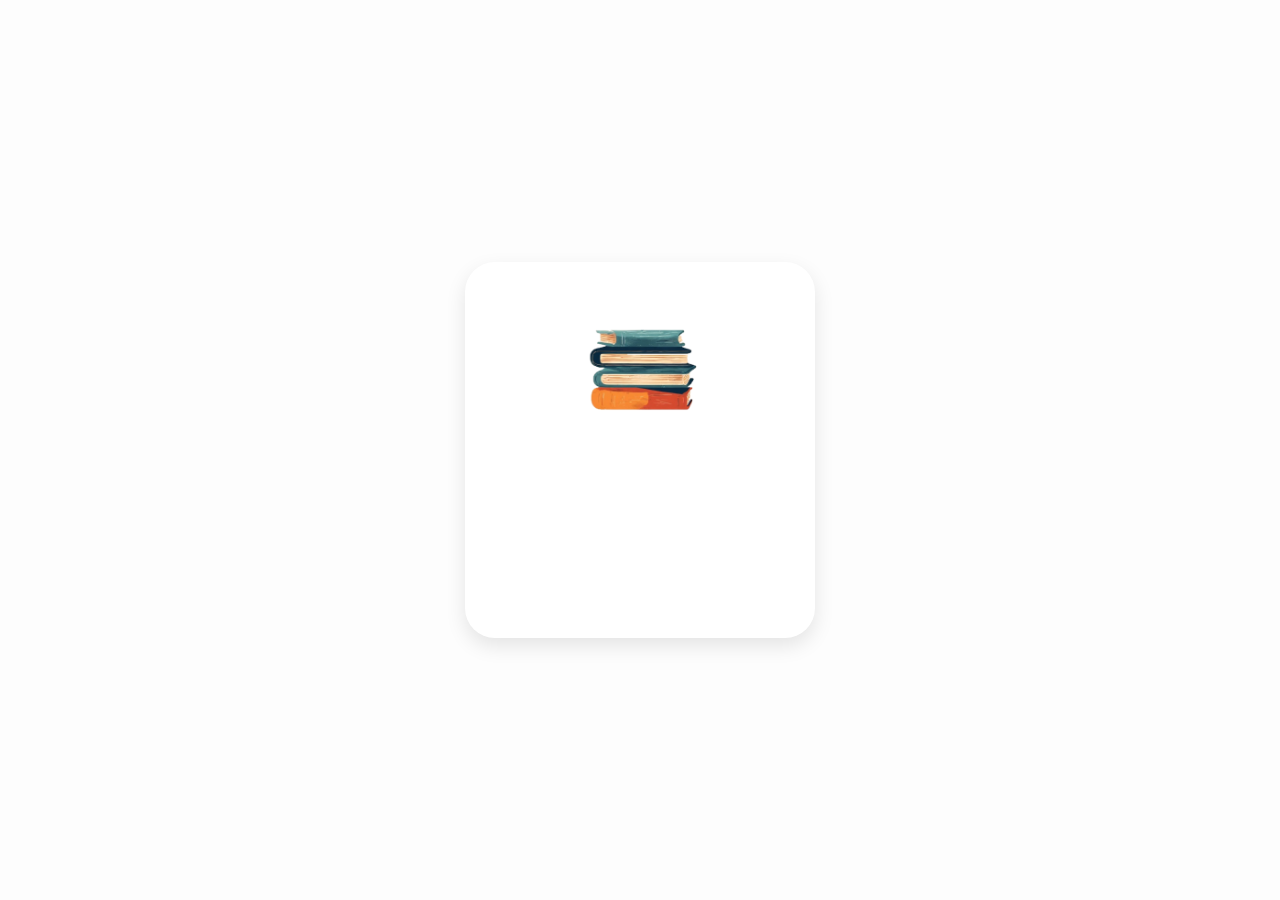
<file: index.html>
<!DOCTYPE html>
<html lang="en">
<head>
    <meta charset="UTF-8">
    <meta name="viewport" content="width=device-width, initial-scale=1.0">
    <title>Grammar Foundation</title>
    <link rel="stylesheet" href="css/style.css">
</head>
<body>
    <!-- Main content -->
    <div class="container" id="main-screen">
        <img src="images/logo1.png" alt="Grammar Foundation Logo" class="logo">
        <h1 class="title">Grammar Foundation</h1>
        <p class="subtitle">Learn English grammar easily</p>
       <a href="menu/next-page.html" id="start-btn" class="start-btn">Get Started</a>

    </div>

    <!-- Loading screen -->
    <div class="loading-screen" id="loading-screen">
        <div class="spinner"></div>
        <p>Loading...</p>
    </div>

    <script src="js/script.js"></script>
</body>
</html>
</file>
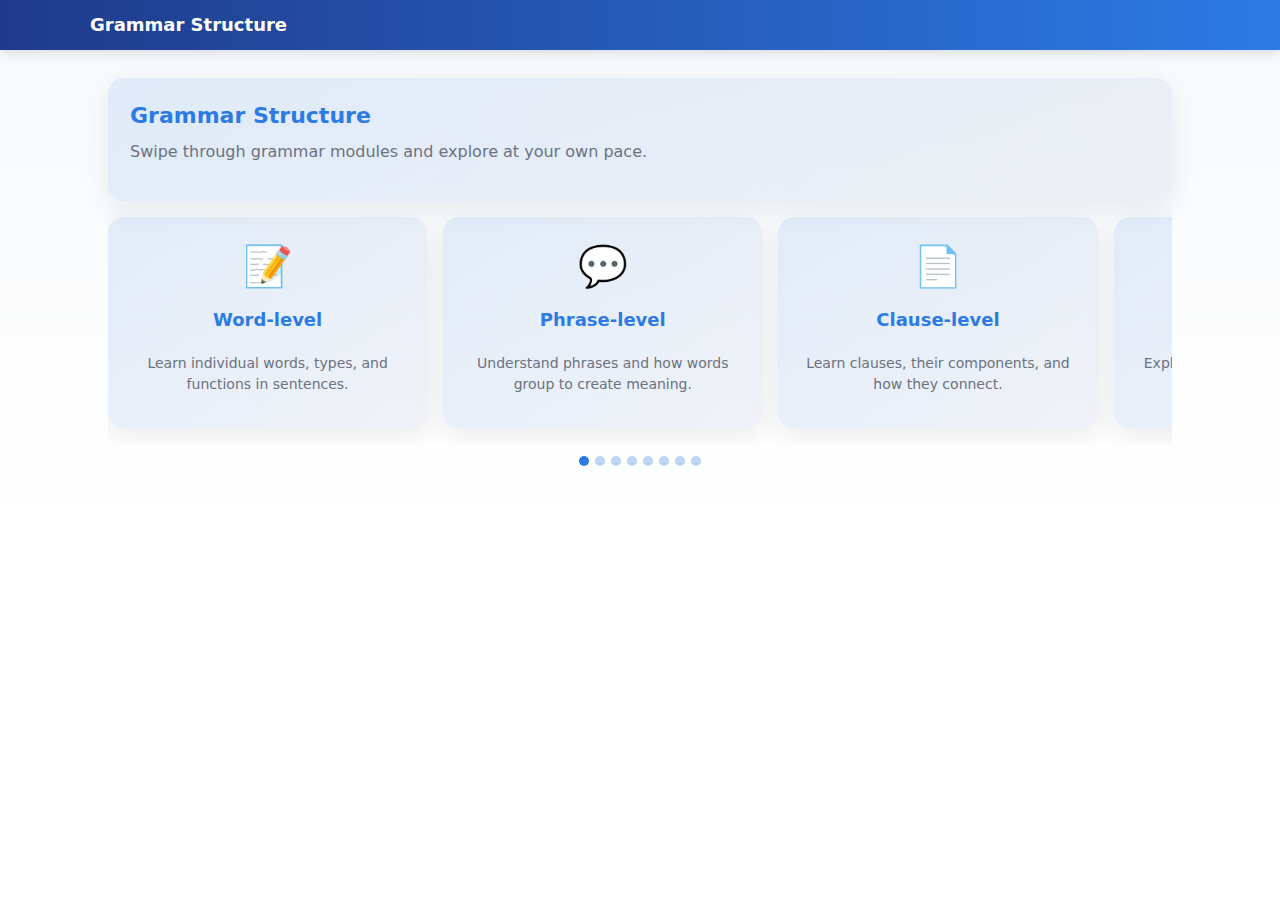
<file: menu-main/grammar-structure.html>
<!DOCTYPE html>
<html lang="en">
  <head>
    <meta charset="UTF-8" />
    <meta name="viewport" content="width=device-width, initial-scale=1.0" />
    <title>Grammar Structure</title>
    <link rel="stylesheet" href="../css/grammar-structure.css" />
  </head>
  <body>
    <header class="page-header">
    <div class="header-inner">
      <div class="brand">Grammar Structure</div>
    </div>
  </header>

  <main class="page" id="main-content">
    <section class="intro-section">
      <div class="intro-left">
        <h1 id="intro-title">Grammar Structure</h1>
        <p class="lead">Swipe through grammar modules and explore at your own pace.</p>
      </div>
    </section>

    <section class="carousel-section">
      <div class="carousel-container">
        <div class="carousel" id="carousel">
          <a href="word_level.html" class="carousel-item" data-module="word">
            <div class="carousel-icon">📝</div>
            <h2>Word-level</h2>
            <p>Learn individual words, types, and functions in sentences.</p>
          </a>

          <a href="phrase_level.html" class="carousel-item" data-module="phrase">
            <div class="carousel-icon">💬</div>
            <h2>Phrase-level</h2>
            <p>Understand phrases and how words group to create meaning.</p>
          </a>

          <a href="clause_level.html" class="carousel-item" data-module="clause">
            <div class="carousel-icon">📄</div>
            <h2>Clause-level</h2>
            <p>Learn clauses, their components, and how they connect.</p>
          </a>

          <a href="sentence_types.html" class="carousel-item" data-module="sentence">
            <div class="carousel-icon">✏️</div>
            <h2>Sentence Types</h2>
            <p>Explore different sentence types and their structures.</p>
          </a>

          <a href="articles_determiners.html" class="carousel-item" data-module="articles">
            <div class="carousel-icon">📌</div>
            <h2>Articles & Determiners</h2>
            <p>Master articles (a, an, the) and determiners.</p>
          </a>

          <a href="voice.html" class="carousel-item" data-module="voice">
            <div class="carousel-icon">🔊</div>
            <h2>Voice</h2>
            <p>Learn active and passive voice usage.</p>
          </a>

          <a href="speech.html" class="carousel-item" data-module="speech">
            <div class="carousel-icon">🗣️</div>
            <h2>Speech</h2>
            <p>Understand direct and indirect speech rules.</p>
          </a>

          <a href="punctuation.html" class="carousel-item" data-module="punctuation">
            <div class="carousel-icon">❗</div>
            <h2>Punctuation</h2>
            <p>Master punctuation marks for clarity and correctness.</p>
          </a>
        </div>
      </div>

      <div class="carousel-dots" id="carousel-dots"></div>
    </section>
  </main>

    <script src="../js/grammar.js"></script>
  </body>
</html>
</file>
<file: css/grammar-structure.css>
/* Horizontal carousel */
.carousel-container {
  overflow-x: auto;
  scroll-snap-type: x mandatory;
  -webkit-overflow-scrolling: touch;
  padding: 16px 0;
}

.carousel {
  display: flex;
  gap: 16px;
}

.carousel-item {
  display: flex;
  flex-direction: column;
  align-items: center;
  text-decoration: none; /* remove underline */
  color: inherit;        /* keep your text colors */
  flex: 0 0 80%;
  scroll-snap-align: start;
  background: linear-gradient(135deg, rgba(44,123,229,0.12), rgba(31,58,138,0.06));
  border-radius: 16px;
  padding: 20px;
  box-shadow: 0 8px 28px rgba(15,23,42,0.08);
  transition: transform 0.3s ease, box-shadow 0.3s ease;
}


.carousel-item:hover {
  transform: scale(1.03);
  box-shadow: 0 12px 36px rgba(15,23,42,0.1);
}

.carousel-icon {
  font-size: 40px;
  margin-bottom: 12px;
}

.carousel-item h2 {
  font-size: 18px;
  margin: 0 0 6px;
  text-align: center;
  color: var(--accent-2);
}

.carousel-item p {
  font-size: 14px;
  text-align: center;
  color: var(--muted);
}

/* Dots */
.carousel-dots {
  display: flex;
  justify-content: center;
  margin-top: 12px;
  gap: 6px;
}

.carousel-dots span {
  display: block;
  width: 10px;
  height: 10px;
  background: rgba(44,123,229,0.3);
  border-radius: 50%;
  transition: background 0.3s ease;
}

.carousel-dots span.active {
  background: var(--accent-2);
}

/* Mobile responsiveness */
@media (min-width: 600px) {
  .carousel-item {
    flex: 0 0 45%;
  }
}
@media (min-width: 1000px) {
  .carousel-item {
    flex: 0 0 30%;
  }
}


/* Modern polished styles for Grammar Foundation
   Notes:
   - Uses CSS variables for easy theme tweaks
   - Entrance animation stagger controlled by --i set in JS
   - Accessible focus styles and reduced-motion support included
*/

:root {
  --bg: #f7f9fb;
  --card: #ffffff;
  --muted: #6b7280;
  --accent: #1f3a8a; /* deep indigo */
  --accent-2: #2c7be5;
  --glass: rgba(255, 255, 255, 0.6);
  --radius-lg: 18px;
  --shadow-soft: 0 8px 28px rgba(15, 23, 42, 0.08);
  --shadow-subtle: 0 4px 12px rgba(15, 23, 42, 0.06);
  --max-width: 1100px;
  --gap: 20px;
}

* {
  box-sizing: border-box;
}
html,
body {
  height: 100%;
}
body {
  margin: 0;
  font-family: system-ui, -apple-system, "Segoe UI", Roboto, "Helvetica Neue",
    Arial;
  background: linear-gradient(180deg, var(--bg), #ffffff 60%);
  color: #0f172a;
  -webkit-font-smoothing: antialiased;
  -moz-osx-font-smoothing: grayscale;
  line-height: 1.45;
}

/* Header */
.page-header {
  position: sticky;
  top: 0;
  background: linear-gradient(90deg, var(--accent), var(--accent-2));
  color: #fff;
  padding: 12px 18px;
  box-shadow: 0 3px 10px rgba(2, 6, 23, 0.12);
  z-index: 120;
}
.header-inner {
  display: flex;
  align-items: center;
  justify-content: space-between;
  max-width: var(--max-width);
  margin: 0 auto;
}
.brand {
  display: flex;
  align-items: center;
  gap: 12px;
  font-weight: 700;
  font-size: 18px;
}
.brand svg {
  color: #fff;
  opacity: 0.95;
}
.brand-title {
  letter-spacing: 0.2px;
}
.nav {
  display: flex;
  gap: 12px;
}
.nav-link {
  color: rgba(255, 255, 255, 0.9);
  text-decoration: none;
  font-size: 14px;
  padding: 8px;
}
.nav-link:hover {
  opacity: 0.92;
  text-decoration: underline;
}

/* Page container */
.page {
  max-width: var(--max-width);
  margin: 28px auto;
  padding: 0 18px;
}

/* Intro / hero */
.intro-section {
  display: flex;
  gap: 22px;
  align-items: center;
  background: linear-gradient(
    135deg,
    rgba(44, 123, 229, 0.12),
    rgba(31, 58, 138, 0.06)
  );
  padding: 22px;
  border-radius: 16px;
  box-shadow: var(--shadow-soft);
  overflow: hidden;
}
.intro-left {
  flex: 1;
  min-width: 260px;
}
#intro-title {
  margin: 0 0 8px;
  font-size: 22px;
  color: var(--accent-2);
}
.lead {
  margin: 0 0 16px;
  color: var(--muted);
}
.intro-ctas {
  display: flex;
  gap: 12px;
  flex-wrap: wrap;
}
.btn {
  display: inline-flex;
  align-items: center;
  justify-content: center;
  padding: 10px 16px;
  border-radius: 12px;
  text-decoration: none;
  font-weight: 600;
  font-size: 14px;
  border: 1px solid transparent;
  cursor: pointer;
}
.btn.primary {
  background: linear-gradient(90deg, var(--accent-2), var(--accent));
  color: #fff;
  box-shadow: 0 6px 18px rgba(44, 123, 229, 0.14);
}
.btn.ghost {
  background: transparent;
  border-color: rgba(15, 23, 42, 0.06);
  color: var(--accent-2);
}

/* intro illustration */
.intro-right {
  width: 180px;
  display: flex;
  align-items: center;
  justify-content: center;
}
.intro-illustration {
  max-width: 100%;
  height: auto;
  display: block;
  filter: drop-shadow(0 10px 20px rgba(44, 123, 229, 0.06));
}

/* Cards grid */
.cards-wrap {
  margin-top: 22px;
}
.cards-grid {
  display: grid;
  grid-template-columns: repeat(1, 1fr);
  gap: var(--gap);
}

/* responsive grid */
@media (min-width: 600px) {
  .cards-grid {
    grid-template-columns: repeat(2, 1fr);
  }
}
@media (min-width: 1000px) {
  .cards-grid {
    grid-template-columns: repeat(3, 1fr);
  }
}

/* Card */
.card {
  background: linear-gradient(180deg, var(--card), rgba(255, 255, 255, 0.98));
  border-radius: var(--radius-lg);
  box-shadow: var(--shadow-subtle);
  overflow: hidden;
  display: flex;
  flex-direction: column;
  gap: 14px;
  padding: 14px;
  transform-origin: center;
  will-change: transform, opacity;
  opacity: 0;
  /* initial offscreen transform; directional classes modify further */
  transform: translateY(10px) scale(0.995);
  transition: transform 650ms cubic-bezier(0.2, 0.9, 0.3, 1), opacity 420ms ease,
    box-shadow 220ms ease;
  border: 1px solid rgba(15, 23, 42, 0.03);
}

/* Direction helpers applied by JS for left/right entrances */
.card.from-left {
  transform: translateX(-38px) translateY(10px) scale(0.995);
}
.card.from-right {
  transform: translateX(38px) translateY(10px) scale(0.995);
}

/* When revealed */
.card.is-visible {
  opacity: 1;
  transform: translateY(0) scale(1);
  box-shadow: var(--shadow-soft);
  transition-delay: calc(var(--i) * 120ms);
}

/* Card hover/active */
.card:focus-within,
.card:hover {
  transform: translateY(-6px) scale(1.01);
  box-shadow: 0 12px 36px rgba(15, 23, 42, 0.08);
}

/* Card media */
.card-media {
  display: block;
  width: 100%;
  height: 140px;
  border-radius: 12px;
  overflow: hidden;
  margin: 0;
  background: linear-gradient(
    135deg,
    rgba(44, 123, 229, 0.06),
    rgba(31, 58, 138, 0.02)
  );
  display: flex;
  align-items: center;
  justify-content: center;
}
.card-media img {
  width: 100%;
  height: 100%;
  object-fit: cover;
  display: block;
}

/* Card body */
.card-body {
  display: flex;
  flex-direction: column;
  gap: 8px;
  padding: 6px 2px;
}
.card-body h2 {
  margin: 0;
  font-size: 18px;
  color: #0f172a;
}
.card-body p {
  margin: 0;
  color: var(--muted);
  font-size: 14px;
}
.card-cta {
  display: inline-block;
  margin-top: 8px;
  padding: 8px 14px;
  border-radius: 10px;
  text-decoration: none;
  font-weight: 600;
  background: transparent;
  color: var(--accent-2);
  border: 1px solid rgba(44, 123, 229, 0.12);
  align-self: flex-start;
  transition: transform 160ms ease, background 160ms ease;
}
.card-cta:hover,
.card-cta:focus {
  transform: translateY(-3px);
  background: linear-gradient(
    90deg,
    rgba(44, 123, 229, 0.08),
    rgba(31, 58, 138, 0.06)
  );
}

/* subtle breathing animation for intro or micro motion */
@keyframes float {
  0% {
    transform: translateY(0px);
  }
  50% {
    transform: translateY(-6px);
  }
  100% {
    transform: translateY(0px);
  }
}
.intro-illustration {
  animation: float 6s ease-in-out infinite;
}

/* accessibility */
:focus {
  outline: none;
}
a:focus-visible,
.btn:focus-visible,
.card-cta:focus-visible {
  outline: 3px solid rgba(44, 123, 229, 0.18);
  border-radius: 8px;
  outline-offset: 3px;
}

/* Reduced motion */
@media (prefers-reduced-motion: reduce) {
  .intro-illustration,
  .card,
  .card.is-visible,
  .card:focus-within,
  .card:hover {
    animation: none !important;
    transition: none !important;
    transform: none !important;
    opacity: 1 !important;
  }
}


.brand {
  display: flex;
  align-items: center;
  gap: 10px;
}

.brand-logo {
  width: 34px;
  height: 34px;
  object-fit: contain;
}

.brand-title {
  font-size: 18px;
  font-weight: 700;
  color: #ffffff;
}





/* Sidebar styling – enhanced */
.sidebar {
  position: fixed;
  top: 0;
  left: -280px; /* hidden by default, slightly wider */
  width: 280px;
  height: 100%;
  background: linear-gradient(180deg, rgba(31, 58, 138, 0.95), rgba(44, 123, 229, 0.95));
  backdrop-filter: blur(8px); /* subtle glass effect */
  color: #ffffff;
  padding: 1.5rem 1rem;
  transition: left 0.35s cubic-bezier(0.25, 0.8, 0.25, 1);
  z-index: 1000;
  box-shadow: 4px 0 24px rgba(0, 0, 0, 0.15);
  display: flex;
  flex-direction: column;
}

.sidebar.active {
  left: 0;
}

.sidebar h2 {
  margin-bottom: 1.5rem;
  font-size: 20px;
  font-weight: 700;
  letter-spacing: 0.5px;
  color: #fefefe;
  border-bottom: 1px solid rgba(255,255,255,0.2);
  padding-bottom: 0.5rem;
}

.sidebar a {
  display: flex;
  align-items: center;
  gap: 12px;
  padding: 0.75rem 1rem;
  color: #ffffff;
  text-decoration: none;
  border-radius: 10px;
  margin-bottom: 0.7rem;
  font-weight: 500;
  font-size: 15px;
  transition: all 0.25s ease;
}

.sidebar a:hover {
  background: rgba(255,255,255,0.15);
  transform: translateX(4px);
}

.sidebar a:active {
  background: rgba(255,255,255,0.25);
}

.sidebar a svg {
  width: 18px;
  height: 18px;
  fill: #fff;
  transition: fill 0.3s ease;
}

.sidebar a:hover svg {
  fill: #ffd700; /* optional highlight icon on hover */
}

/* Optional subtle animation for menu items on open */
.sidebar.active a {
  animation: slideIn 0.4s forwards;
}

@keyframes slideIn {
  0% {
    opacity: 0;
    transform: translateX(-20px);
  }
  100% {
    opacity: 1;
    transform: translateX(0);
  }
}

/* Overlay styling – slightly darker for modern feel */
.overlay {
  position: fixed;
  top: 0;
  left: 0;
  width: 100%;
  height: 100%;
  background: rgba(0,0,0,0.45); /* darker overlay for focus */
  opacity: 0;
  visibility: hidden;
  transition: opacity 0.35s ease;
  z-index: 900;
}

.overlay.active {
  opacity: 1;
  visibility: visible;
}

/* Hamburger button – optional subtle animation */
.hamburger {
  font-size: 1.9rem;
  background: none;
  border: none;
  cursor: pointer;
  color: #fff;
  transition: transform 0.25s ease;
}

.hamburger:hover {
  transform: rotate(90deg);
}






/* Blur main content when sidebar is open */
#main-content.blur {
  filter: blur(6px);
  transition: filter 0.35s ease;
  pointer-events: none; /* optional: prevent clicks while blurred */
}




/* Loading screen */
.loading-screen {
    position: fixed;
    top: 0;
    left: 0;
    width: 100%;
    height: 100%;
    background-color: #fff; /* or match your background */
    z-index: 9999;
    display: flex;
    flex-direction: column;
    align-items: center;
    justify-content: center;
}
</file>
<file: css/style.css>
/* Reset default styles */
* {
    margin: 0;
    padding: 0;
    box-sizing: border-box;
}

body {
    font-family: 'Helvetica Neue', Arial, sans-serif;
    background-color: #fdfdfd;
    display: flex;
    justify-content: center;
    align-items: center;
    height: 100vh;
}

/* Main container */
.container {
    text-align: center;
    padding: 40px 20px;
    background-color: #ffffff;
    border-radius: 30px;
    width: 90%;
    max-width: 350px;
    box-shadow: 0 8px 20px rgba(0,0,0,0.1);
}

/* Subtle breathing animation */
@keyframes breathe {
    0%, 100% { transform: scale(1); }
    50% { transform: scale(1.03); }
}

/* Fade slide down + breathing */
@keyframes fadeSlideDown {
    0% {
        opacity: 0;
        transform: translateY(-20px);
    }
    100% {
        opacity: 1;
        transform: translateY(0);
    }
}

.logo {
    width: 150px;
    height: auto;
    margin-bottom: 25px;
    animation: fadeSlideDown 1s ease-out forwards, breathe 3s ease-in-out infinite;
}

.title {
    font-size: 26px;
    font-weight: 600;
    color: #2c3e50;
    margin-bottom: 10px;
    opacity: 0;
    animation: fadeSlideDown 1s ease-out forwards;
    animation-delay: 0.5s;
}

.subtitle {
    font-size: 15px;
    color: #7f8c8d;
    margin-bottom: 30px;
    opacity: 0;
    animation: fadeSlideDown 1s ease-out forwards;
    animation-delay: 0.8s;
}

.start-btn {
    display: inline-block;
    text-decoration: none;
    background-color: #2c3e50;
    color: #ffffff;
    border: none;
    padding: 12px 30px;
    font-size: 16px;
    border-radius: 25px;
    cursor: pointer;
    transition: all 0.3s ease;
    opacity: 0;
    animation: fadeSlideDown 1s ease-out forwards, breathe 3s ease-in-out infinite;
    animation-delay: 1.1s;
}

.start-btn:hover {
    background-color: #34495e;
    transform: translateY(-2px) scale(1.05);
}

/* Loading screen */
.loading-screen {
    position: fixed;
    top: 0;
    left: 0;
    width: 100%;
    height: 100%;
    background-color: #ffffff;
    display: flex;
    flex-direction: column;
    justify-content: center;
    align-items: center;
    opacity: 0;
    visibility: hidden;
    transition: opacity 0.5s ease;
    z-index: 1000;
}

.loading-screen.active {
    opacity: 1;
    visibility: visible;
}

.spinner {
    width: 50px;
    height: 50px;
    border: 5px solid #f3f3f3;
    border-top: 5px solid #2c3e50;
    border-radius: 50%;
    animation: spin 1s linear infinite;
    margin-bottom: 15px;
}

@keyframes spin {
    0% { transform: rotate(0deg); }
    100% { transform: rotate(360deg); }
}
</file>
